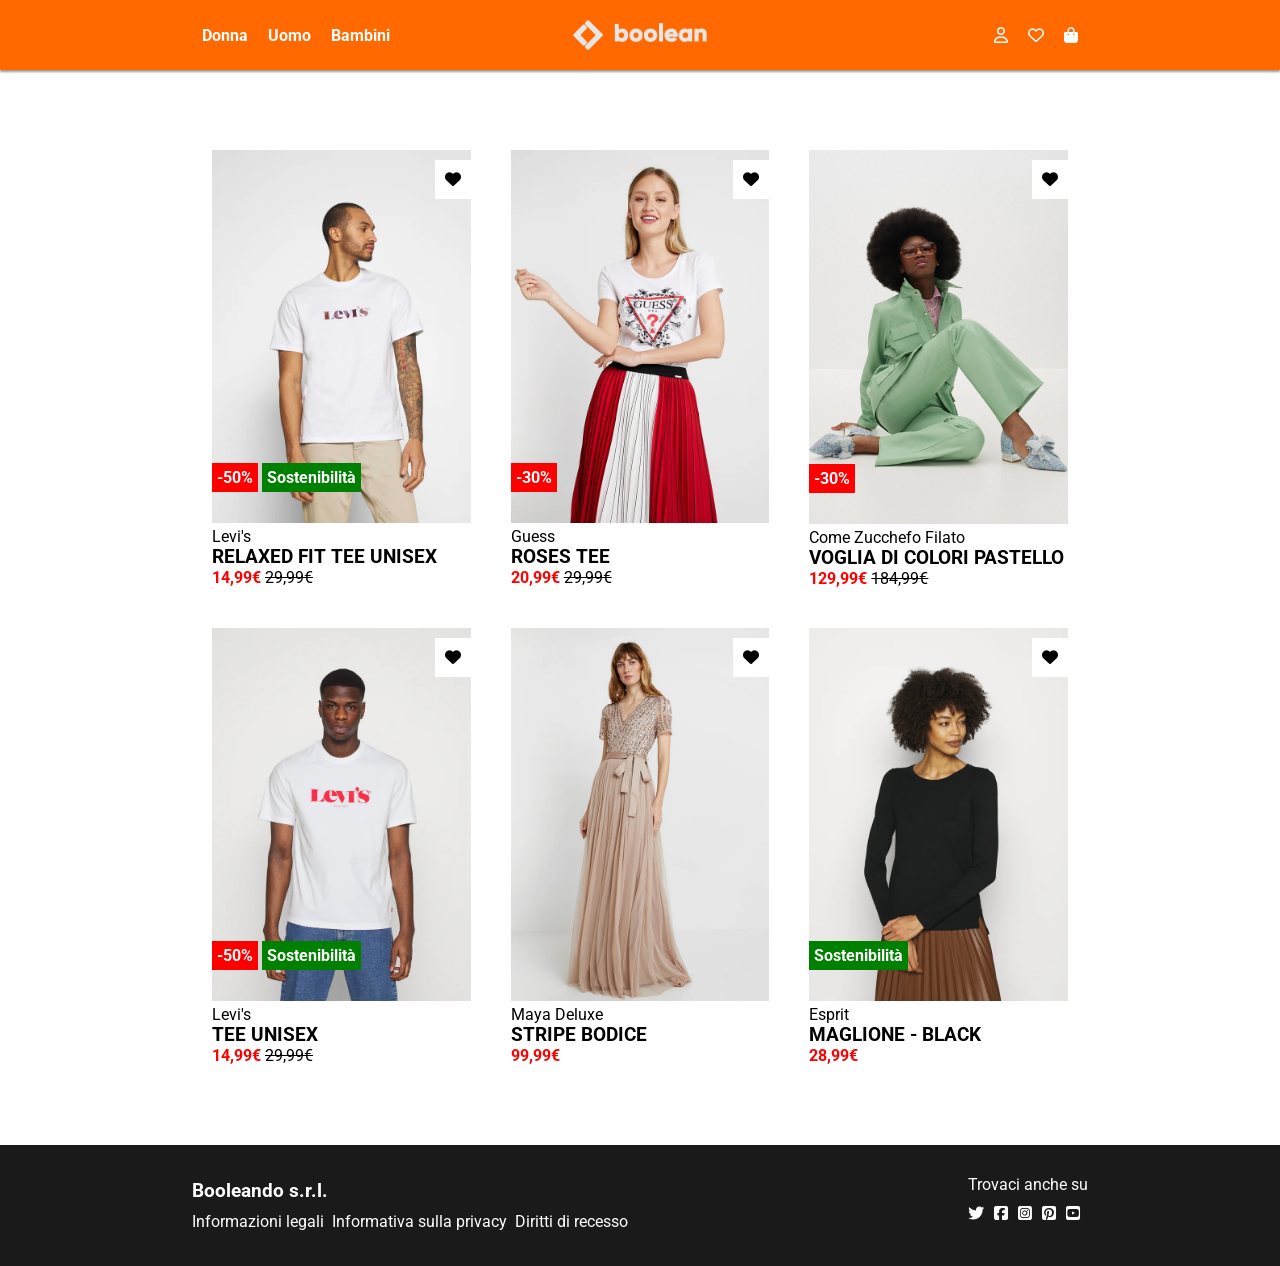
<file: index.html>
<!DOCTYPE html>
<html lang="en">
<head>
    <meta charset="UTF-8">
    <meta http-equiv="X-UA-Compatible" content="IE=edge">
    <meta name="viewport" content="width=device-width, initial-scale=1.0">
    <title>Boolando</title>
    <!-- Font -->
    <link rel="preconnect" href="https://fonts.googleapis.com">
    <link rel="preconnect" href="https://fonts.gstatic.com" crossorigin>
    <link href="https://fonts.googleapis.com/css2?family=Roboto:wght@100;400;700&display=swap" rel="stylesheet">
    <!-- Font Awesome -->
    <link rel="stylesheet" href="https://cdnjs.cloudflare.com/ajax/libs/font-awesome/6.1.1/css/all.min.css" integrity="sha512-KfkfwYDsLkIlwQp6LFnl8zNdLGxu9YAA1QvwINks4PhcElQSvqcyVLLD9aMhXd13uQjoXtEKNosOWaZqXgel0g==" crossorigin="anonymous" referrerpolicy="no-referrer" />
    <!-- Local CSS -->
    <link rel="stylesheet" href="css/style.css">
</head>
<body>
    <!-- Header -->
    <header>
    <!-- Navbar -->
        <nav>
            <div class="container navbar flex">
                <div class="header-menu-left flex">
                    <ul class="flex">
                        <li><a href="#">Donna</a></li>
                        <li><a href="#">Uomo</a></li>
                        <li><a href="#">Bambini</a></li>
                    </ul>
                </div>
                <div class="logo-center flex">
                    <img src="img/boolean-logo.png" alt="logo">
                </div>
                <div class="user-right flex">
                    <ul class="flex">
                        <li><a href="#"><i class="fa-regular fa-user"></i></a></li>
                        <li><a href="#"><i class="fa-regular fa-heart"></i></a></li>
                        <li><a href="#"><i class="fa-solid fa-bag-shopping"></i></a></li>
                    </ul>
                </div>
            </div>
        </nav>
    </header>
    <!-- Main -->
    <main>
        <div class="container">
            <!-- Products -->
            <!-- Columns -->
                <div class="columns flex">
                    
                
                    <div class="column">
                        <!-- first image -->
                        <div class="column-content">

                            <span class="heart-icon"><i class="fa-solid fa-heart"></i></span>
                            
                            <div class="product-images">
                                <img src="img/1.webp" alt="img-foreground-1" class="img-foreground">
                                <img src="img/1b.webp" alt="img-background-1" class="img-background">
                            </div>
                        
                            <!-- Tags discount -->
                            <div class="tags">
                                <span class="discount">-50%</span>
                                <span class="category">Sostenibilità</span>
                            </div>
                            <!-- Product Description -->
                            <div class="description">
                                <span class="brand">
                                    Levi's
                                </span>

                                <h3 class="product-name">
                                    Relaxed fit tee unisex
                                </h3>
                                <div class="price">
                                    <span class="discount-price">14,99&euro;</span>
                                    <span class="prediscount-price">29,99&euro;</span>
                                </div>
                            </div>
                        </div>
                    </div>   
                    
                    <div class="column">
                        <!-- first image -->
                        <div class="column-content">

                            <span class="heart-icon"><i class="fa-solid fa-heart"></i></span>
                            
                            <div class="product-images">
                                <img src="img/2.webp" alt="img-foreground-1" class="img-foreground">
                                <img src="img/2b.webp" alt="img-background-1" class="img-background">
                            </div>
                        
                            <!-- Tags discount -->
                            <div class="tags">
                                <span class="discount">-30%</span>
                            </div>
                            <!-- Product Description -->
                            <div class="description">
                                <span class="brand">
                                    Guess
                                </span>

                                <h3 class="product-name">
                                    roses tee
                                </h3>
                                <div class="price">
                                    <span class="discount-price">20,99&euro;</span>
                                    <span class="prediscount-price">29,99&euro;</span>
                                </div>
                            </div>
                        </div>
                    </div>   
                    
                    
                    <div class="column">
                        <!-- first image -->
                        <div class="column-content">

                            <span class="heart-icon"><i class="fa-solid fa-heart"></i></span>
                            
                            <div class="product-images">
                                <img src="img/3.webp" alt="img-foreground-1" class="img-foreground">
                                <img src="img/3b.webp" alt="img-background-1" class="img-background">
                            </div>
                        
                            <!-- Tags discount -->
                            <div class="tags">
                                <span class="discount">-30%</span>
                            </div>
                            <!-- Product Description -->
                            <div class="description">
                                <span class="brand">
                                    Come Zucchefo Filato
                                </span>

                                <h3 class="product-name">
                                    voglia di colori pastello
                                </h3>
                                <div class="price">
                                    <span class="discount-price">129,99&euro;</span>
                                    <span class="prediscount-price">184,99&euro;</span>
                                </div>
                            </div>
                        </div>
                    </div>   

                    <div class="column">
                        <!-- first image -->
                        <div class="column-content">

                            <span class="heart-icon"><i class="fa-solid fa-heart"></i></span>
                            
                            <div class="product-images">
                                <img src="img/4.webp" alt="img-foreground-1" class="img-foreground">
                                <img src="img/4b.webp" alt="img-background-1" class="img-background">
                            </div>
                        
                            <!-- Tags discount -->
                            <div class="tags">
                                <span class="discount">-50%</span>
                                <span class="category">Sostenibilità</span>
                            </div>
                            <!-- Product Description -->
                            <div class="description">
                                <span class="brand">
                                    Levi's
                                </span>

                                <h3 class="product-name">
                                    tee unisex
                                </h3>
                                <div class="price">
                                    <span class="discount-price">14,99&euro;</span>
                                    <span class="prediscount-price">29,99&euro;</span>
                                </div>
                            </div>
                        </div>
                    </div>    
                    
                    <div class="column">
                        <!-- first image -->
                        <div class="column-content">

                            <span class="heart-icon"><i class="fa-solid fa-heart"></i></span>
                            
                            <div class="product-images">
                                <img src="img/5.webp" alt="img-foreground-1" class="img-foreground">
                                <img src="img/5b.webp" alt="img-background-1" class="img-background">
                            </div>
                        
                            <!-- Tags discount -->
                            <div class="tags">
                                
                            </div>
                            <!-- Product Description -->
                            <div class="description">
                                <span class="brand">
                                    Maya Deluxe
                                </span>

                                <h3 class="product-name">
                                    stripe bodice
                                </h3>
                                <div class="price">
                                    <span class="discount-price">99,99&euro;</span>
                                </div>
                            </div>
                        </div>
                    </div> 

                    <div class="column">
                        <!-- first image -->
                        <div class="column-content">

                            <span class="heart-icon"><i class="fa-solid fa-heart"></i></span>
                            
                            <div class="product-images">
                                <img src="img/6.webp" alt="img-foreground-1" class="img-foreground">
                                <img src="img/6b.webp" alt="img-background-1" class="img-background">
                            </div>
                        
                            <!-- Tags discount -->
                            <div class="tags">
                                <span class="category">Sostenibilità</span>
                            </div>
                            <!-- Product Description -->
                            <div class="description">
                                <span class="brand">
                                    Esprit
                                </span>

                                <h3 class="product-name">
                                    maglione - black
                                </h3>
                                <div class="price">
                                    <span class="discount-price">28,99&euro;</span>
                                </div>
                            </div>
                        </div>
                    </div> 
                </div>

        </div>
    </main>


    <!-- Footer -->
    <footer>
        <div class="container">
            <div class="company flex">
                <div class="company-left">
                    <h3>Booleando s.r.l.</h3>
                    <ul class="footer-info flex">
                        <li><a href="#">Informazioni legali</a></li>
                        <li><a href="#">Informativa sulla privacy</a></li>
                        <li><a href="#">Diritti di recesso</a></li>
                    </ul>
            </div>

            <div class="company-right">
                <span>Trovaci anche su</span>
                <ul class="social-icons flex">
                    <li><a href="#"><i class="fa-brands fa-twitter"></i></a></li>
                    <li><a href="#"><i class="fa-brands fa-facebook-square"></i></a></li>
                    <li><a href="#"><i class="fa-brands fa-instagram-square"></i></a></li>
                    <li><a href="#"><i class="fa-brands fa-pinterest-square"></i></a></li>
                    <li><a href="#"><i class="fa-brands fa-youtube-square"></i></a></li>
                </ul>
            </div>
            </div>
        </div>
    </footer>
</body>
</html>
</file>
<file: css/style.css>
/* RESET */
*{
    padding: 0;
    margin: 0;
    box-sizing: border-box;
}

/* Common */
header{
    position: fixed;
    width: 100%;
    z-index: 100;
}

body{
    font-family: 'Roboto', sans-serif;
}

img{
    width: 100%;
}

li{
    list-style-type: none;
}

a{
    text-decoration: none;
}

main{
    position: relative;
    top: 150px;
}

.container{
    width:70%;
    margin: 0 auto;
}

.flex{
    display: flex;
}

/* Navbar */
nav{
    background-color: #ff6900;
    justify-content: space-between;
    height: 70px;
    font-weight: 700;
    box-shadow: 0px 2px 2px rgba(0,0,0,0.4);
}

.navbar{
    height: 100%;
    justify-content: space-between;
    align-items: center;
}

.navbar a{
    color:white;
    padding: 0 10px;
} 

.header-menu-left{
    width: 20%;
    justify-content: flex-start;
}

.logo-center{
    width: auto;
    height: 30px;
    justify-content: center;
}

.user-right{
    width: 20%;
    justify-content: flex-end;
}

/* Columns */
.columns{
    flex-wrap: wrap;
    gap: 40px 0px; 
}

.column{
    position: relative;
    padding: 0px 20px;
    width: calc(100%/3);
}

.column-content{
    position: relative;
}

.heart-icon{
    background-color: white;
    padding: 10px;
    position: absolute;
    top: 10px;
    right: 0px;
    z-index: 10;
}

.product-images{
    position: relative;
}

.img-foreground{
    position: absolute;
    top: 0;
    left: 0;
}

.product-images:hover .img-foreground{
    display: none;
}

/* Tags */
.tags{
    color: white;
    position: absolute;
    bottom: 100px;
    font-weight: 700;
}

.discount{
    background-color: red;
    padding: 5px;
}

.category{
    background-color: #008000;
    padding: 5px;
}

/* Product Description */

.product-name{
    text-transform: uppercase;
}

.discount-price{
    color: red;
    font-weight: 700;
}

.prediscount-price{
    text-decoration: line-through;
}

/* Footer */
footer{
    background-color: #1a1a1a;
    color: white;
    position: relative;
    margin-top: 80px;
    top: 150px;
}

footer a{
    color: white;    
}

.company{
    justify-content: space-between;
    padding: 30px 0px;
}

.company-left > *{
    padding: 5px 0px;
}

.footer-info{
    gap: 0px 8px;
}

.social-icons{
    padding: 10px 0 0 0;
    gap: 10px;
}
</file>
